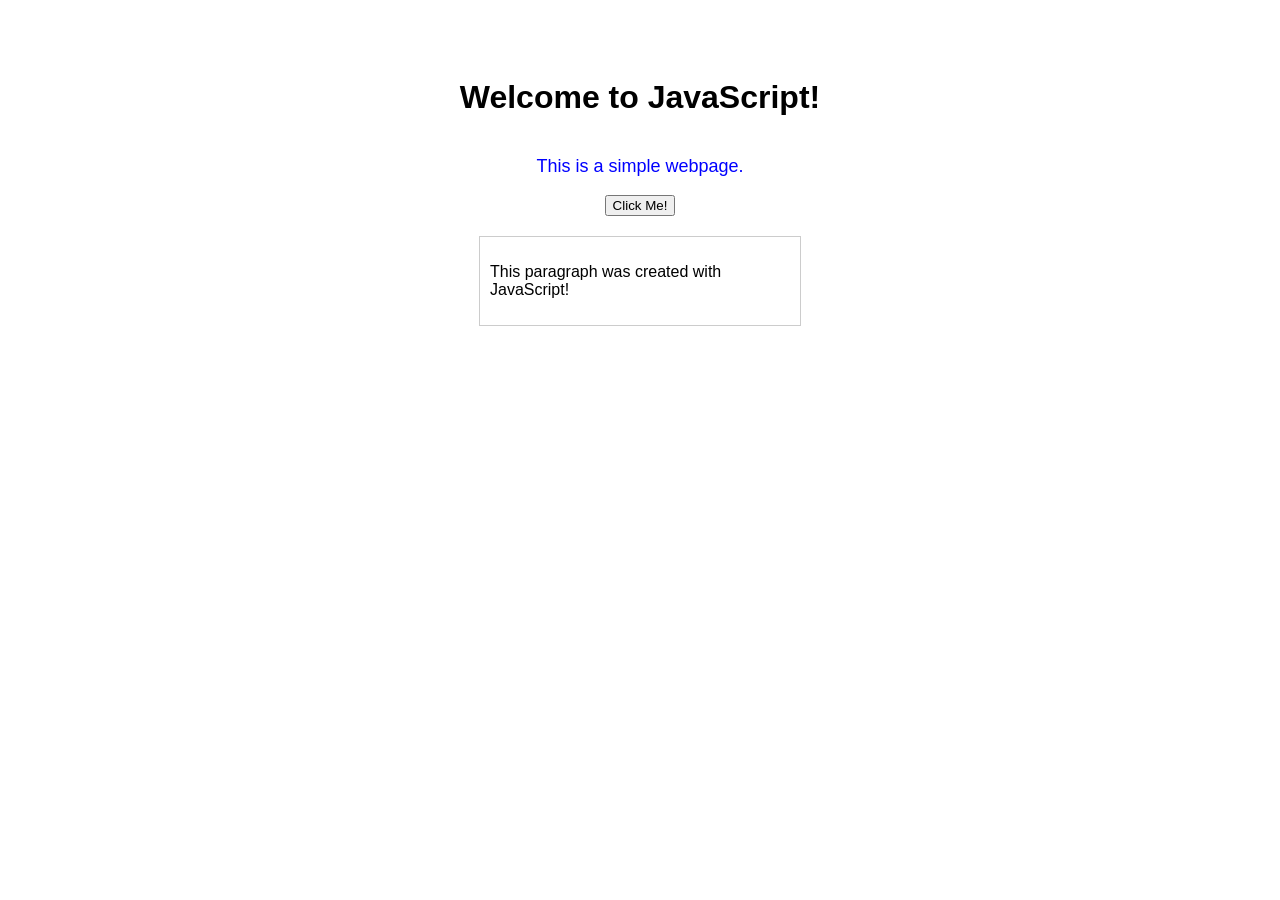
<file: index.html>
<!doctype html>
<html lang="en">
  <head>
    <meta charset="UTF-8" />
    <meta name="viewport" content="width=device-width, initial-scale=1.0" />
    <link rel="icon" href="touro-favicon.ico" type="image/x-icon" />
    <title>JS Introduction</title>
    <link rel="stylesheet" href="style.css" />
  </head>
  <body>
    <h1 id="main-title">Hello, World!</h1>
    <p>This is a simple webpage.</p>

    <button id="change-button">Click Me!</button>

    <div id="container"></div>

    <script src="script.js" defer></script>
  </body>
</html>
</file>
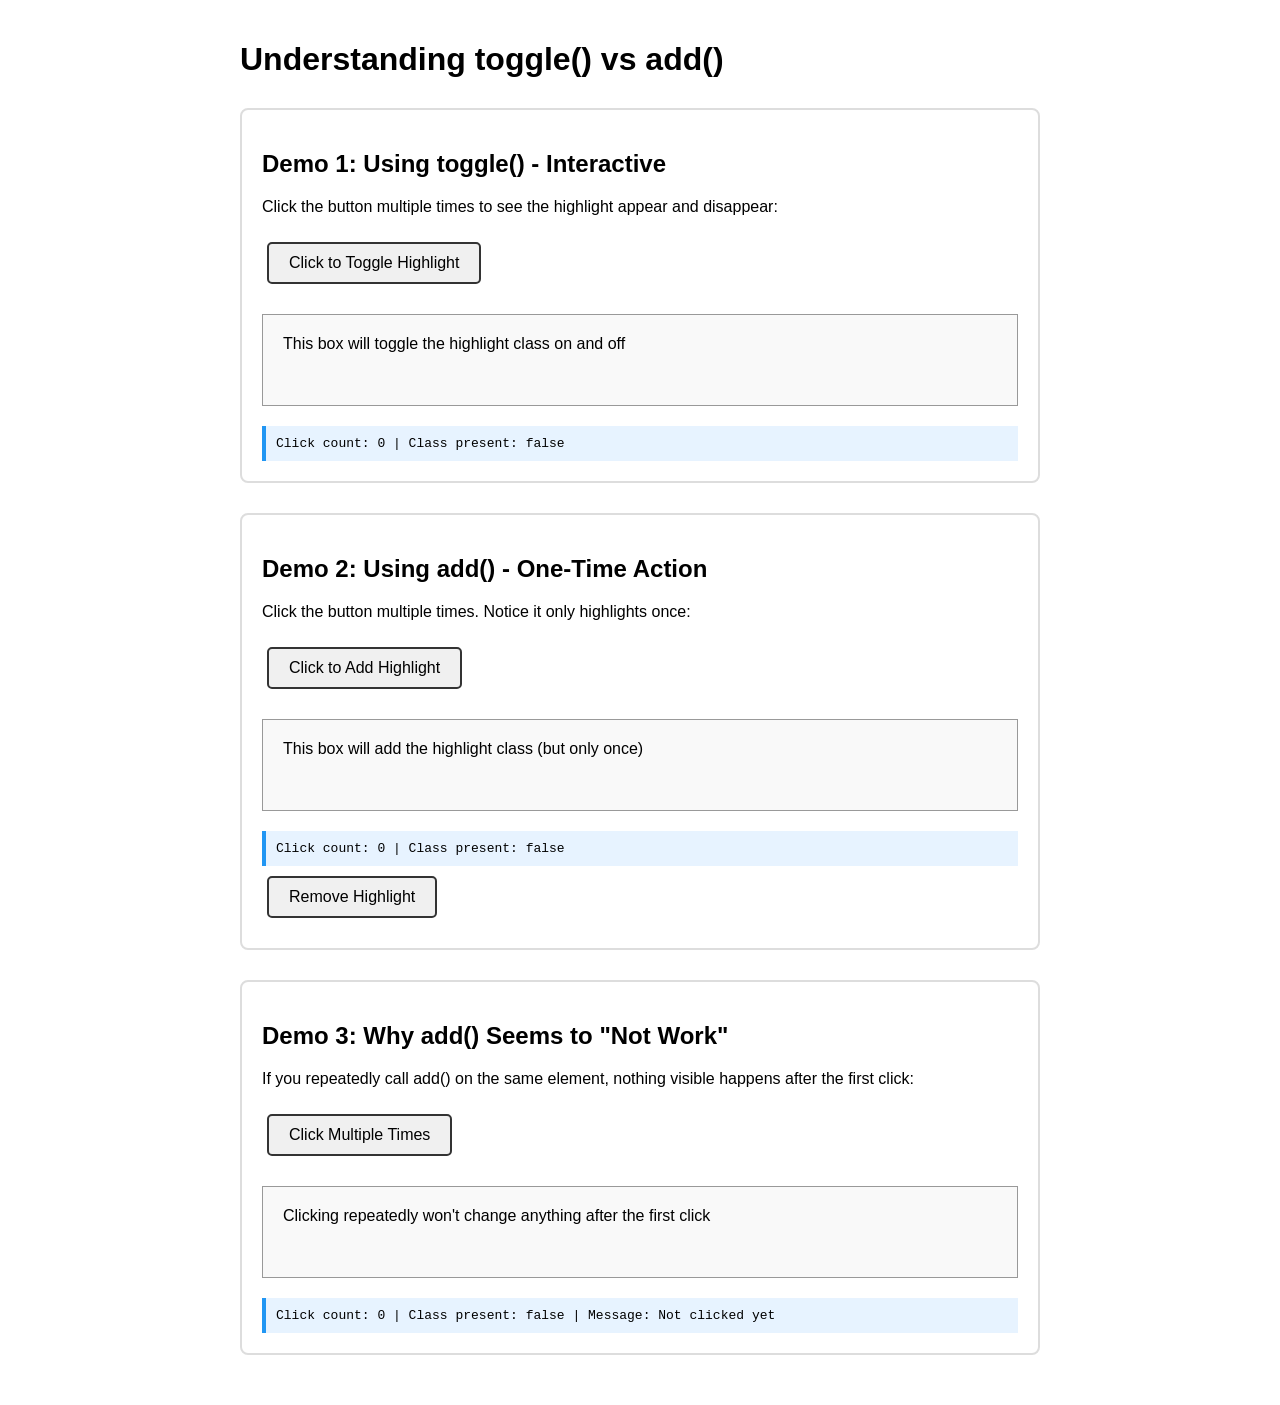
<file: demo-toggle-vs-add.html>
<!DOCTYPE html>
<html lang="en">
<head>
    <meta charset="UTF-8">
    <meta name="viewport" content="width=device-width, initial-scale=1.0">
    <title>Toggle vs Add Demo</title>
    <style>
        body {
            font-family: sans-serif;
            padding: 20px;
            max-width: 800px;
            margin: 0 auto;
        }
        
        .demo-section {
            margin: 30px 0;
            padding: 20px;
            border: 2px solid #ddd;
            border-radius: 8px;
        }
        
        .highlight {
            background-color: yellow;
            font-weight: bold;
            padding: 10px;
            transition: all 0.3s ease;
        }
        
        button {
            padding: 10px 20px;
            margin: 10px 5px;
            font-size: 16px;
            cursor: pointer;
            border: 2px solid #333;
            background-color: #f0f0f0;
            border-radius: 5px;
        }
        
        button:hover {
            background-color: #e0e0e0;
        }
        
        .demo-box {
            margin: 20px 0;
            padding: 20px;
            border: 1px solid #999;
            background-color: #f9f9f9;
            min-height: 50px;
        }
        
        .status {
            margin-top: 10px;
            padding: 10px;
            background-color: #e7f3ff;
            border-left: 4px solid #2196F3;
            font-family: monospace;
        }
    </style>
</head>
<body>
    <h1>Understanding toggle() vs add()</h1>
    
    <div class="demo-section">
        <h2>Demo 1: Using toggle() - Interactive</h2>
        <p>Click the button multiple times to see the highlight appear and disappear:</p>
        <button id="toggle-btn">Click to Toggle Highlight</button>
        <div class="demo-box" id="toggle-box">
            This box will toggle the highlight class on and off
        </div>
        <div class="status" id="toggle-status">Click count: 0 | Class present: false</div>
    </div>
    
    <div class="demo-section">
        <h2>Demo 2: Using add() - One-Time Action</h2>
        <p>Click the button multiple times. Notice it only highlights once:</p>
        <button id="add-btn">Click to Add Highlight</button>
        <div class="demo-box" id="add-box">
            This box will add the highlight class (but only once)
        </div>
        <div class="status" id="add-status">Click count: 0 | Class present: false</div>
        <button id="remove-btn">Remove Highlight</button>
    </div>
    
    <div class="demo-section">
        <h2>Demo 3: Why add() Seems to "Not Work"</h2>
        <p>If you repeatedly call add() on the same element, nothing visible happens after the first click:</p>
        <button id="repeated-add-btn">Click Multiple Times</button>
        <div class="demo-box" id="repeated-box">
            Clicking repeatedly won't change anything after the first click
        </div>
        <div class="status" id="repeated-status">
            Click count: 0 | Class present: false | Message: Not clicked yet
        </div>
    </div>

    <script>
        // Demo 1: Toggle
        let toggleCount = 0;
        const toggleBtn = document.getElementById('toggle-btn');
        const toggleBox = document.getElementById('toggle-box');
        const toggleStatus = document.getElementById('toggle-status');
        
        toggleBtn.addEventListener('click', () => {
            toggleCount++;
            toggleBox.classList.toggle('highlight');
            const hasClass = toggleBox.classList.contains('highlight');
            toggleStatus.textContent = `Click count: ${toggleCount} | Class present: ${hasClass}`;
        });
        
        // Demo 2: Add and Remove
        let addCount = 0;
        const addBtn = document.getElementById('add-btn');
        const addBox = document.getElementById('add-box');
        const addStatus = document.getElementById('add-status');
        const removeBtn = document.getElementById('remove-btn');
        
        addBtn.addEventListener('click', () => {
            addCount++;
            addBox.classList.add('highlight');
            const hasClass = addBox.classList.contains('highlight');
            addStatus.textContent = `Click count: ${addCount} | Class present: ${hasClass}`;
        });
        
        removeBtn.addEventListener('click', () => {
            addBox.classList.remove('highlight');
            const hasClass = addBox.classList.contains('highlight');
            addStatus.textContent = `Click count: ${addCount} | Class present: ${hasClass}`;
        });
        
        // Demo 3: Repeated add() demonstration
        let repeatedCount = 0;
        const repeatedBtn = document.getElementById('repeated-add-btn');
        const repeatedBox = document.getElementById('repeated-box');
        const repeatedStatus = document.getElementById('repeated-status');
        
        repeatedBtn.addEventListener('click', () => {
            repeatedCount++;
            repeatedBox.classList.add('highlight');
            const hasClass = repeatedBox.classList.contains('highlight');
            
            let message;
            if (repeatedCount === 1) {
                message = "First click - highlight added!";
            } else {
                message = `Called add() again, but class was already present. No visible change.`;
            }
            
            repeatedStatus.textContent = `Click count: ${repeatedCount} | Class present: ${hasClass} | Message: ${message}`;
        });
    </script>
</body>
</html>
</file>
<file: style.css>
body {
    font-family: sans-serif;
    display: flex;
    flex-direction: column;
    align-items: center;
    padding-top: 50px;
}

#container {
    margin-top: 20px;
    border: 1px solid #ccc;
    padding: 10px;
    min-height: 50px;
    width: 300px;
}

.highlight {
    background-color: yellow;
    font-weight: bold;
}
</file>
